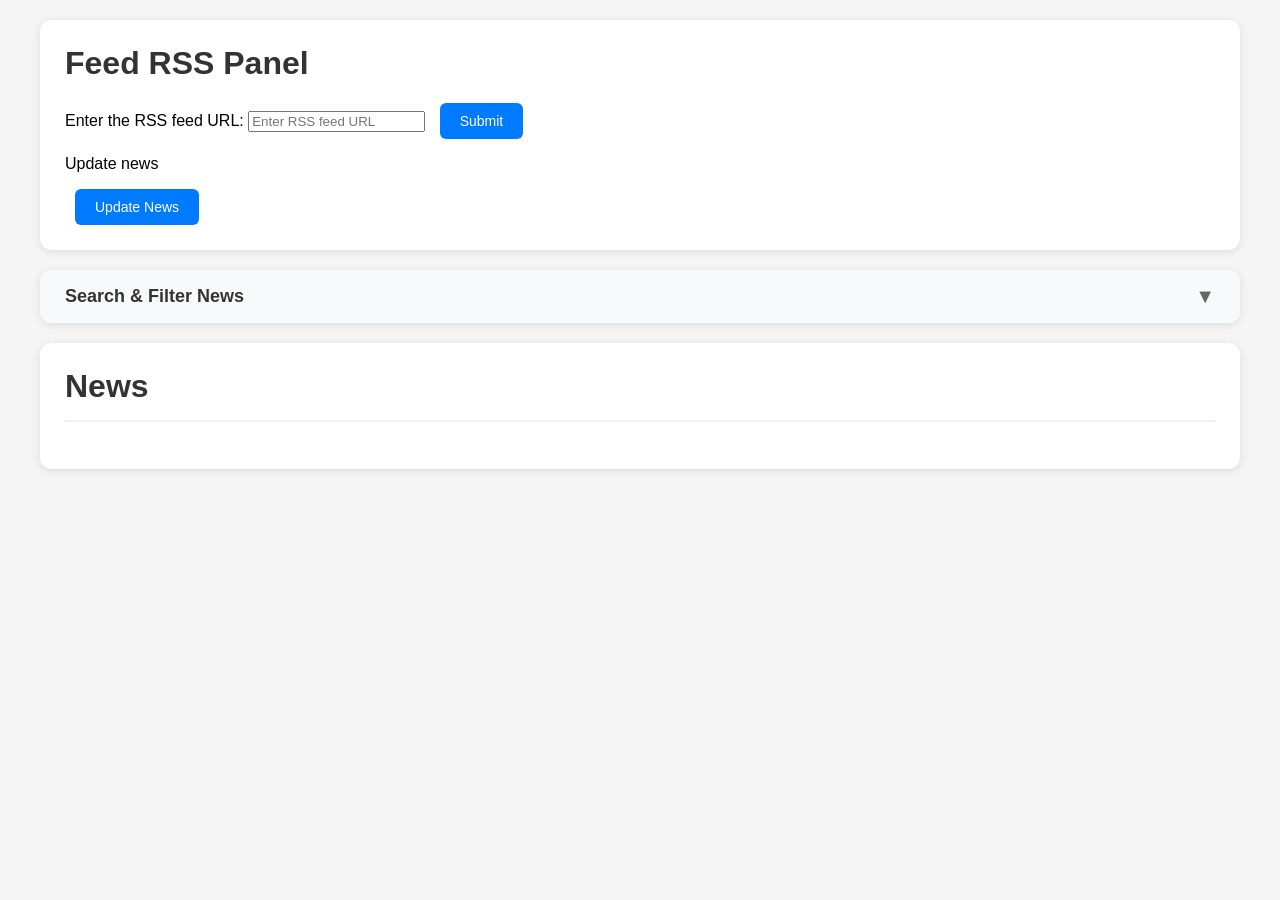
<file: feed-rss-opt/index.html>
<!doctype html>
<html lang="en">
  <head>
    <meta charset="UTF-8" />
    <meta name="viewport" content="width=device-width, initial-scale=1.0" />
    <title>Feed RSS</title>
    <link rel="stylesheet" href="styles.css" />
  </head>
  <body>
    <div class="feed-rss">
      <h1>Feed RSS Panel</h1>
      <form id="rssForm">
        <label for="rssUrl">Enter the RSS feed URL:</label>
        <input type="url" id="rssUrl" name="rssUrl" placeholder="Enter RSS feed URL" required />
        <button type="submit">Submit</button>
      </form>
      <p>Update news</p>
      <button id="updateNewsBtn" type="button">Update News</button>
    </div>

    <div class="filters-wrapper">
      <div class="filters-header" id="filtersToggleBtn">
        <h3>Search & Filter News</h3>
        <span class="toggle-icon" id="toggleIcon">▼</span>
      </div>
      <div class="filters-content" id="filtersContent">
        <div class="filters-grid">
          <div class="filter-item">
            <label for="searchInput">Search:</label>
            <input type="text" id="searchInput" placeholder="Search in title/description..." />
          </div>
          <div class="filter-item">
            <label for="categoryFilter">Category:</label>
            <input type="text" id="categoryFilter" placeholder="Filter by category..." />
          </div>
          <div class="filter-item">
            <label for="sortBy">Sort by:</label>
            <select id="sortBy">
              <option value="date">Date</option>
              <option value="title">Title</option>
              <option value="url">URL</option>
              <option value="description">Description</option>
              <option value="categories">Category</option>
            </select>
          </div>
          <div class="filter-item">
            <label for="sortDir">Direction:</label>
            <select id="sortDir">
              <option value="ASC">Ascending</option>
              <option value="DESC">Descending</option>
            </select>
          </div>
          <div class="clear-filters-btn">
            <button id="clearFiltersBtn" type="button">Clear All Filters</button>
          </div>
        </div>
      </div>
    </div>

    <div id="news-container">
      <h1>News</h1>
    </div>

    <script src="update.js" defer></script>
  </body>
</html>
</file>
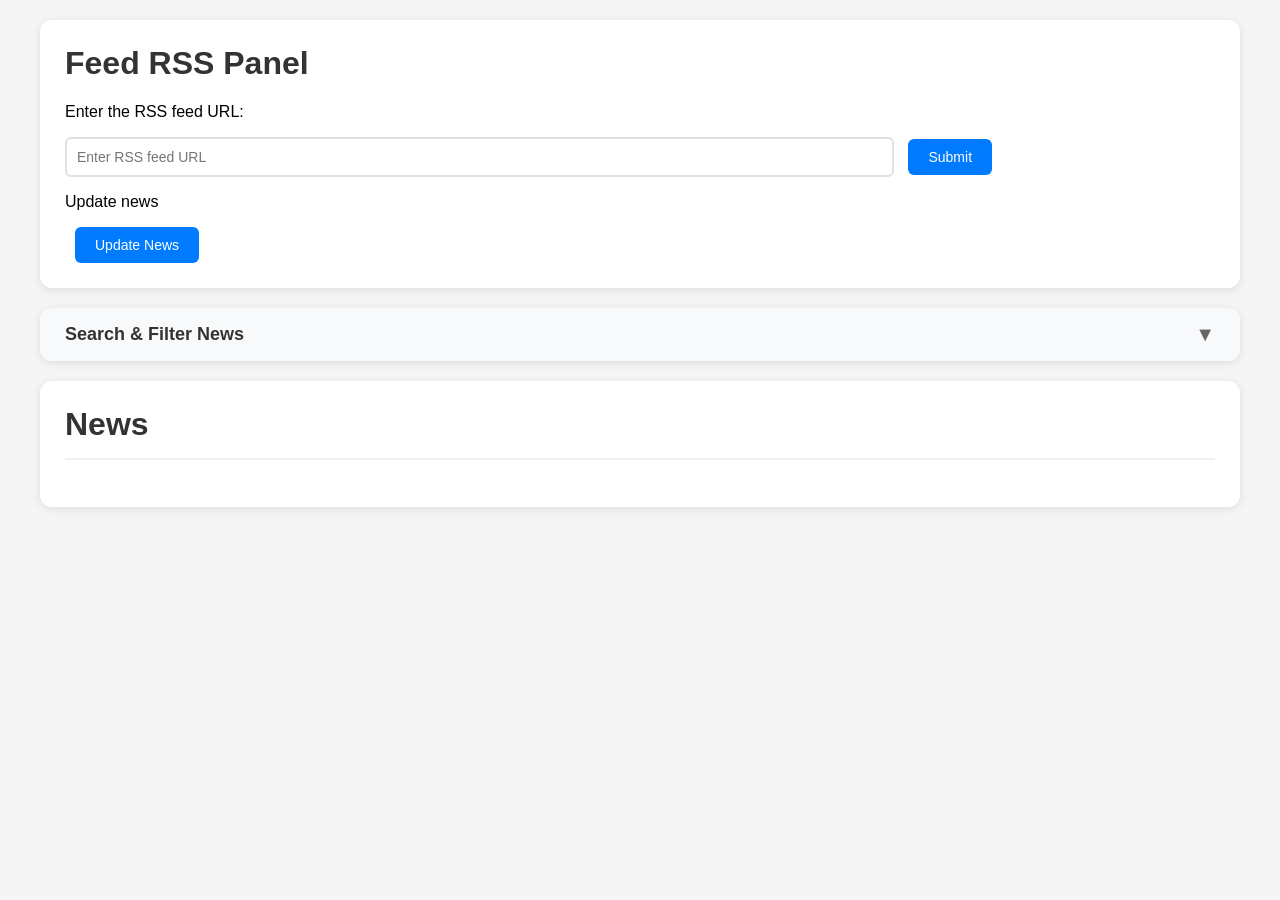
<file: feed-rss/index.html>
<!DOCTYPE html>
<html lang="en">
<head>
  <meta charset="UTF-8">
  <meta name="viewport" content="width=device-width, initial-scale=1.0">
  <title>Feed RSS</title>
  <link rel="stylesheet" href="styles.css">
</head>
<body>
  
  <div class="feed-rss">
    <h1>Feed RSS Panel</h1>
    <p>Enter the RSS feed URL:</p>
    <form onsubmit="postUpdateNews(event)">
      <input type="text" name="rssUrl" placeholder="Enter RSS feed URL" required>
      <button type="submit">Submit</button>
    </form>
    <p>Update news</p>
    <button onclick="newsUpdate()">Update News</button>
  </div>

  <!-- Filtro desplegable -->
  <div class="filters-wrapper">
    <div class="filters-header" onclick="toggleFilters()">
      <h3>Search & Filter News</h3>
      <span class="toggle-icon" id="toggleIcon">▼</span>
    </div>
    
    <div class="filters-content" id="filtersContent">
      <div class="filters-grid">
        <!-- Búsqueda por texto -->
        <div class="filter-item">
          <label for="searchInput">Search:</label>
          <input 
            type="text" 
            id="searchInput" 
            placeholder="Search in title/description..."
            onkeyup="applyFilters()"
          >
        </div>
        
        <!-- Filtro por categoría -->
        <div class="filter-item">
          <label for="categoryFilter">Category:</label>
          <input 
            type="text" 
            id="categoryFilter" 
            placeholder="Filter by category..."
            onkeyup="applyFilters()"
          >
        </div>
        
        <!-- Ordenamiento -->
        <div class="filter-item">
          <label for="sortBy">Sort by:</label>
          <select id="sortBy" onchange="applyFilters()">
            <option value="date">Date</option>
            <option value="title">Title</option>
            <option value="url">URL</option>
            <option value="description">Description</option>
            <option value="categories">Category</option>
          </select>
        </div>
        
        <div class="filter-item">
          <label for="sortDir">Direction:</label>
          <select id="sortDir" onchange="applyFilters()">
            <option value="ASC">Ascending</option>
            <option value="DESC">Descending</option>
          </select>
        </div>
        
        <!-- Botón para limpiar -->
        <div class="clear-filters-btn">
          <button onclick="clearFilters()">Clear All Filters</button>
        </div>
      </div>
    </div>
  </div>
  
  <div id="news-container">
    <h1>News</h1>
  </div>
  
  <script src="update.js"></script>
</body>
</html>

<!--
  Estos links SÍ funcionan:
  https://feeds.elpais.com/mrss-s/pages/ep/site/elpais.com/portada
  https://e00-elmundo.uecdn.es/elmundo/rss/portada.xml
-->
</file>
<file: feed-rss-opt/styles.css>
body {
  font-family: 'Segoe UI', Tahoma, Geneva, Verdana, sans-serif;
  max-width: 1200px;
  margin: 0 auto;
  padding: 20px;
  background-color: #f5f5f5;
}

.feed-rss {
  background-color: #fff;
  padding: 25px;
  border-radius: 12px;
  box-shadow: 0 2px 10px rgba(0, 0, 0, .1);
  margin-bottom: 20px;
}

.feed-rss h1 {
  margin-top: 0;
  color: #333;
}

.feed-rss input[type="text"] {
  width: 70%;
  padding: 10px;
  border: 2px solid #e0e0e0;
  border-radius: 6px;
  font-size: 14px;
}

.feed-rss input[type="text"]:focus {
  outline: none;
  border-color: #007bff;
}

.feed-rss button {
  padding: 10px 20px;
  background-color: #007bff;
  color: #fff;
  border: none;
  border-radius: 6px;
  cursor: pointer;
  margin-left: 10px;
  font-size: 14px;
}

.feed-rss button:hover {
  background-color: #0056b3;
}

.filters-wrapper {
  background-color: #fff;
  border-radius: 12px;
  box-shadow: 0 2px 10px rgba(0, 0, 0, .1);
  margin-bottom: 20px;
  overflow: hidden;
}

.filters-header {
  padding: 15px 25px;
  background-color: #f8f9fa;
  cursor: pointer;
  display: flex;
  justify-content: space-between;
  align-items: center;
  transition: all .3s;
}

.filters-header:hover {
  background-color: #e9ecef;
}

.filters-header h3 {
  margin: 0;
  color: #333;
  font-size: 18px;
}

.toggle-icon {
  font-size: 20px;
  color: #666;
  transition: transform .3s;
}

.filters-header.active .toggle-icon {
  transform: rotate(180deg);
}

.filters-content {
  max-height: 0;
  padding: 0 25px;
  overflow: hidden;
  transition: max-height .5s ease-out, padding .3s;
  background-color: #fff;
}

.filters-content.show {
  max-height: 400px;
  padding: 20px 25px;
}

.filters-grid {
  display: grid;
  grid-template-columns: repeat(auto-fit, minmax(200px, 1fr));
  gap: 20px;
}

.filter-item {
  display: flex;
  flex-direction: column;
  gap: 8px;
}

.filter-item label {
  font-weight: 600;
  color: #555;
  font-size: 14px;
}

.filter-item input,
.filter-item select {
  padding: 10px;
  border: 2px solid #e0e0e0;
  border-radius: 6px;
  font-size: 14px;
}

.filter-item input:focus,
.filter-item select:focus {
  outline: none;
  border-color: #007bff;
}

.clear-filters-btn {
  grid-column: 1 / -1;
  text-align: right;
  margin-top: 10px;
}

.clear-filters-btn button {
  padding: 8px 16px;
  background-color: #dc3545;
  color: #fff;
  border: none;
  border-radius: 6px;
  cursor: pointer;
  font-size: 13px;
}

.clear-filters-btn button:hover {
  background-color: #c82333;
}

#news-container {
  background-color: #fff;
  padding: 25px;
  border-radius: 12px;
  box-shadow: 0 2px 10px rgba(0, 0, 0, .1);
}

#news-container h1 {
  margin-top: 0;
  color: #333;
  border-bottom: 2px solid #f0f0f0;
  padding-bottom: 15px;
}

.news-item {
  border-bottom: 1px solid #e0e0e0;
  padding: 20px 0;
}

.news-item:last-child {
  border-bottom: none;
}

.news-item h3 {
  margin: 0 0 10px 0;
  color: #007bff;
}

.news-item p {
  margin: 8px 0;
  color: #666;
  line-height: 1.5;
}

.news-date {
  font-size: 13px;
  color: #999;
}

.news-category {
  display: inline-block;
  background-color: #e9ecef;
  padding: 4px 10px;
  border-radius: 15px;
  font-size: 12px;
  color: #555;
  margin-top: 8px;
}

a {
  display: inline-block;
  margin-top: 10px;
  color: #007bff;
  text-decoration: none;
  font-weight: 600;
}

a:hover {
  text-decoration: underline;
}

@media (max-width: 768px) {
  .feed-rss input[type="text"] {
    width: 100%;
    margin-bottom: 10px;
  }
  
  .feed-rss button {
    width: 100%;
    margin-left: 0;
  }
}
</file>
<file: feed-rss/styles.css>
body {
      font-family: 'Segoe UI', Tahoma, Geneva, Verdana, sans-serif;
      max-width: 1200px;
      margin: 0 auto;
      padding: 20px;
      background-color: #f5f5f5;
    }

    /* Panel principal */
    .feed-rss {
      background-color: white;
      padding: 25px;
      border-radius: 12px;
      box-shadow: 0 2px 10px rgba(0,0,0,0.1);
      margin-bottom: 20px;
    }

    .feed-rss h1 {
      margin-top: 0;
      color: #333;
    }

    .feed-rss input[type="text"] {
      width: 70%;
      padding: 10px;
      border: 2px solid #e0e0e0;
      border-radius: 6px;
      font-size: 14px;
    }

    .feed-rss input[type="text"]:focus {
      outline: none;
      border-color: #007bff;
    }

    .feed-rss button {
      padding: 10px 20px;
      background-color: #007bff;
      color: white;
      border: none;
      border-radius: 6px;
      cursor: pointer;
      margin-left: 10px;
      font-size: 14px;
    }

    .feed-rss button:hover {
      background-color: #0056b3;
    }

    /* FILTROS DESPLEGABLES */
    .filters-wrapper {
      background-color: white;
      border-radius: 12px;
      box-shadow: 0 2px 10px rgba(0,0,0,0.1);
      margin-bottom: 20px;
      overflow: hidden;
    }

    .filters-header {
      padding: 15px 25px;
      background-color: #f8f9fa;
      cursor: pointer;
      display: flex;
      justify-content: space-between;
      align-items: center;
      transition: all 0.3s;
    }

    .filters-header:hover {
      background-color: #e9ecef;
    }

    .filters-header h3 {
      margin: 0;
      color: #333;
      font-size: 18px;
    }

    .toggle-icon {
      font-size: 20px;
      color: #666;
      transition: transform 0.3s;
    }

    .filters-header.active .toggle-icon {
      transform: rotate(180deg);
    }

    .filters-content {
      max-height: 0;
      padding: 0 25px;
      overflow: hidden;
      transition: max-height 0.5s ease-out, padding 0.3s;
      background-color: white;
    }

    .filters-content.show {
      max-height: 400px;
      padding: 20px 25px;
    }

    .filters-grid {
      display: grid;
      grid-template-columns: repeat(auto-fit, minmax(200px, 1fr));
      gap: 20px;
    }

    .filter-item {
      display: flex;
      flex-direction: column;
      gap: 8px;
    }

    .filter-item label {
      font-weight: 600;
      color: #555;
      font-size: 14px;
    }

    .filter-item input,
    .filter-item select {
      padding: 10px;
      border: 2px solid #e0e0e0;
      border-radius: 6px;
      font-size: 14px;
    }

    .filter-item input:focus,
    .filter-item select:focus {
      outline: none;
      border-color: #007bff;
    }

    .clear-filters-btn {
      grid-column: 1 / -1;
      text-align: right;
      margin-top: 10px;
    }

    .clear-filters-btn button {
      padding: 8px 16px;
      background-color: #dc3545;
      color: white;
      border: none;
      border-radius: 6px;
      cursor: pointer;
      font-size: 13px;
    }

    .clear-filters-btn button:hover {
      background-color: #c82333;
    }

    /* Contenedor de noticias */
    #news-container {
      background-color: white;
      padding: 25px;
      border-radius: 12px;
      box-shadow: 0 2px 10px rgba(0,0,0,0.1);
    }

    #news-container h1 {
      margin-top: 0;
      color: #333;
      border-bottom: 2px solid #f0f0f0;
      padding-bottom: 15px;
    }

    .news-item {
      border-bottom: 1px solid #e0e0e0;
      padding: 20px 0;
    }

    .news-item:last-child {
      border-bottom: none;
    }

    .news-item h3 {
      margin: 0 0 10px 0;
      color: #007bff;
    }

    .news-item p {
      margin: 8px 0;
      color: #666;
      line-height: 1.5;
    }

    .news-date {
      font-size: 13px;
      color: #999;
    }

    .news-category {
      display: inline-block;
      background-color: #e9ecef;
      padding: 4px 10px;
      border-radius: 15px;
      font-size: 12px;
      color: #555;
      margin-top: 8px;
    }

    a {
      display: inline-block;
      margin-top: 10px;
      color: #007bff;
      text-decoration: none;
      font-weight: 600;
    }

    a:hover {
      text-decoration: underline;
    }

    /* Responsive */
    @media (max-width: 768px) {
      .feed-rss input[type="text"] {
        width: 100%;
        margin-bottom: 10px;
      }
      
      .feed-rss button {
        width: 100%;
        margin-left: 0;
      }
    }
</file>
